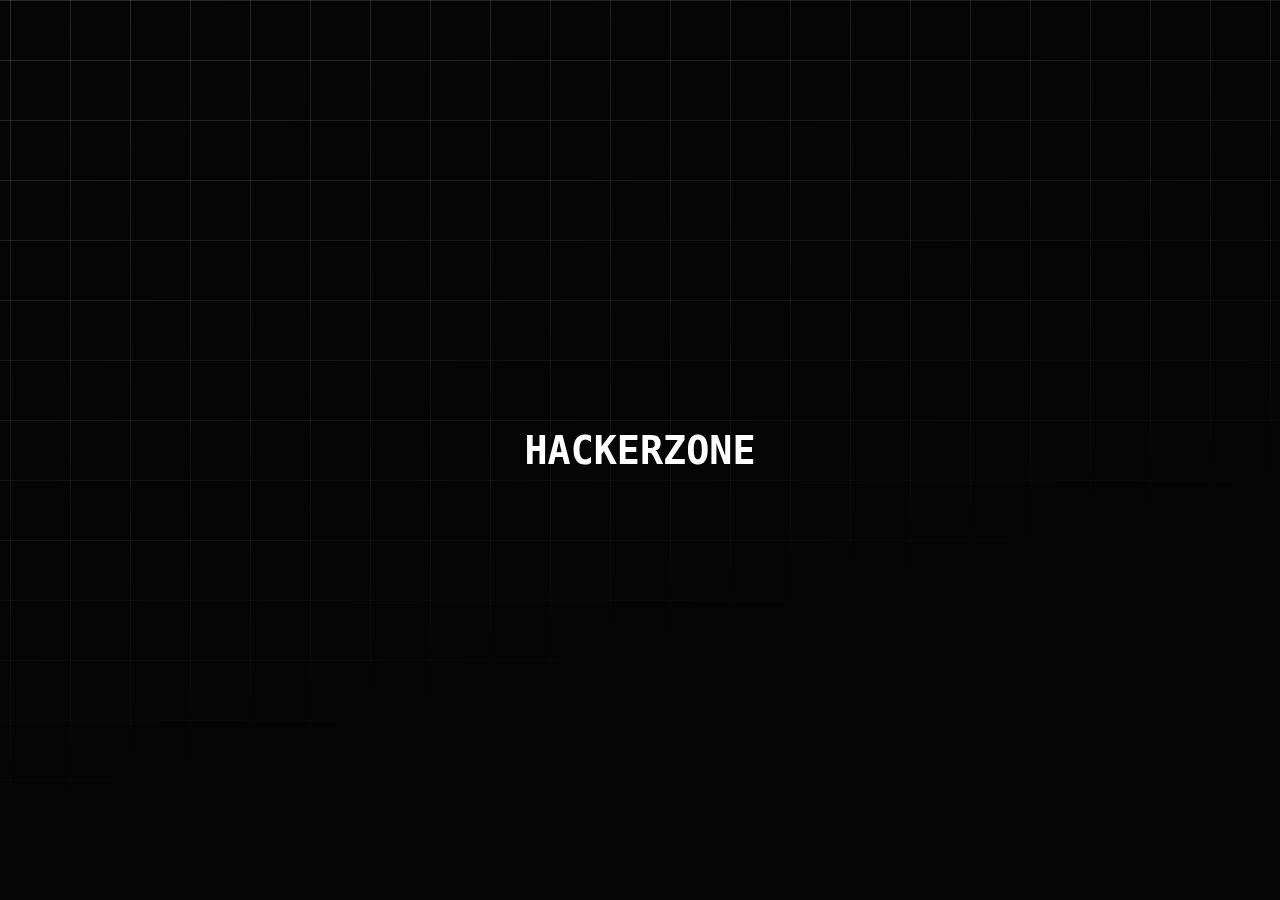
<file: git-main/effects/effect.html>
<!DOCTYPE html>
<html lang="en">
  <head>
    <meta charset="UTF-8" />
    <meta name="viewport" content="width=device-width, initial-scale=1.0" />
    <link rel="stylesheet" href="effect.css" />
    <title>Document</title>
  </head>
  <body>
    <div class="heading">
      <h1 data-value="HACKERZONE" class="head-text">HACKERZONE</h1>
    </div>
   

    <script src="effect.js"></script>
  </body>
</html>
</file>
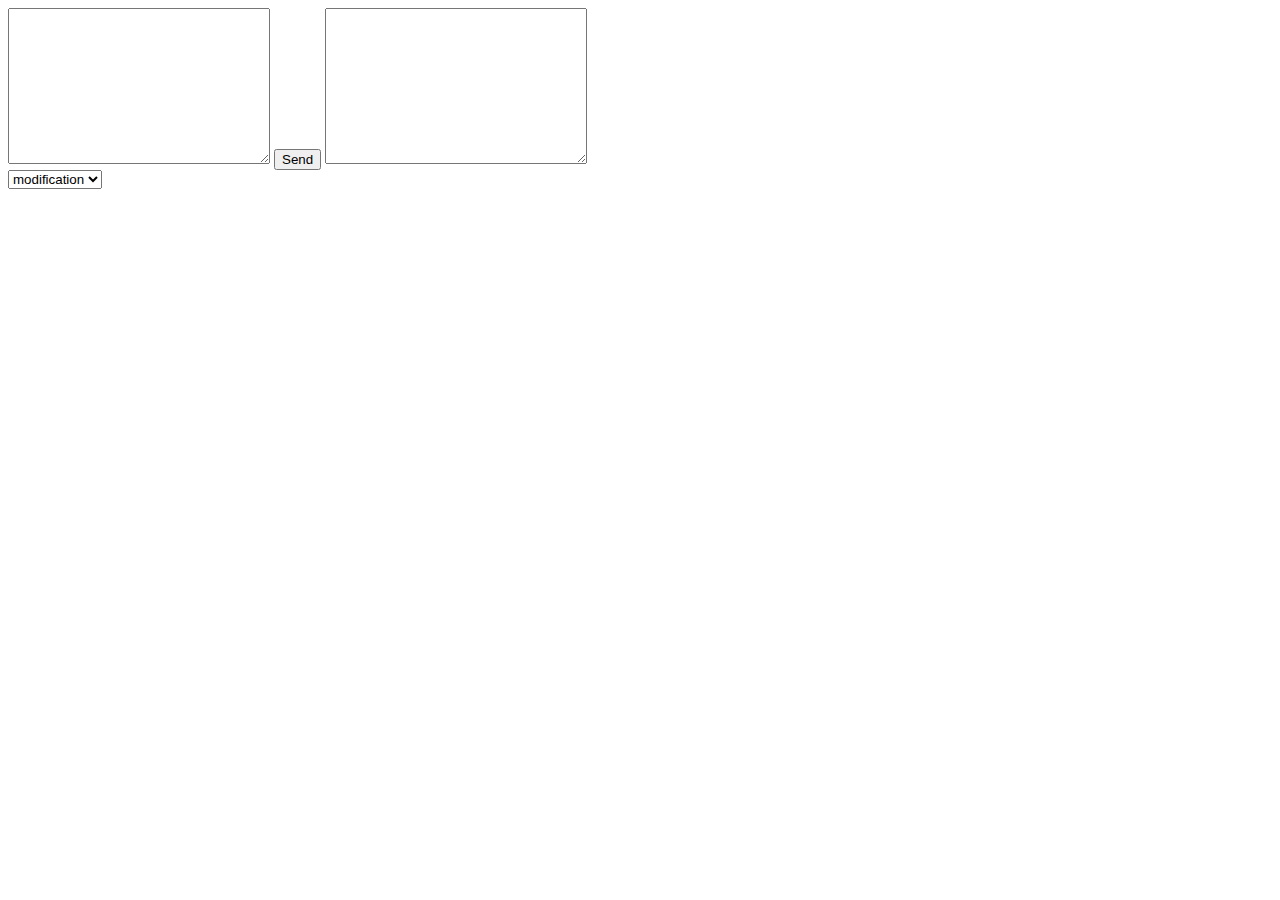
<file: git-main/test/fun.html>
<!DOCTYPE html>
<html lang="en">
<head>
    <meta charset="UTF-8">
    <meta name="viewport" content="width=device-width, initial-scale=1.0">
    <title>Document</title>
</head>
<body>
    <div class="main">

        <label for="sendertxt"></label>
        <textarea name="sendertxt" id="sendertxt" cols="30" rows="10"></textarea>
        <button id="sendbtn" onclick="sendtxt()">Send</button>
        
        <label for="recievertxt"></label>
        <textarea name="recievertxt" id="recievertxt" cols="30" rows="10" readonly></textarea>
    
        <div id="intruderTextbox" style="display: none;">
            <label for="intruderText">Intruder Text:</label><br>
            <textarea id="intruderText" class="textbox" readonly></textarea><br>
        </div>
    </div>


    <select name="attack" id="attacktype" onchange="updateattk()">
        <option value="modification">modification</option>
        <option value="fabrication">fabrication</option>
<option value="replay">replay</option>
<option value="dos">dos</option>

</select>

    <div class="attacktype">
        <div class="modification"></div>
        <div class="fabrication"></div>
        <div class="replay"></div>
        <div class="dos"></div>
    </div>

    <script src="fun.js"></script>
</body>
</html>
</file>
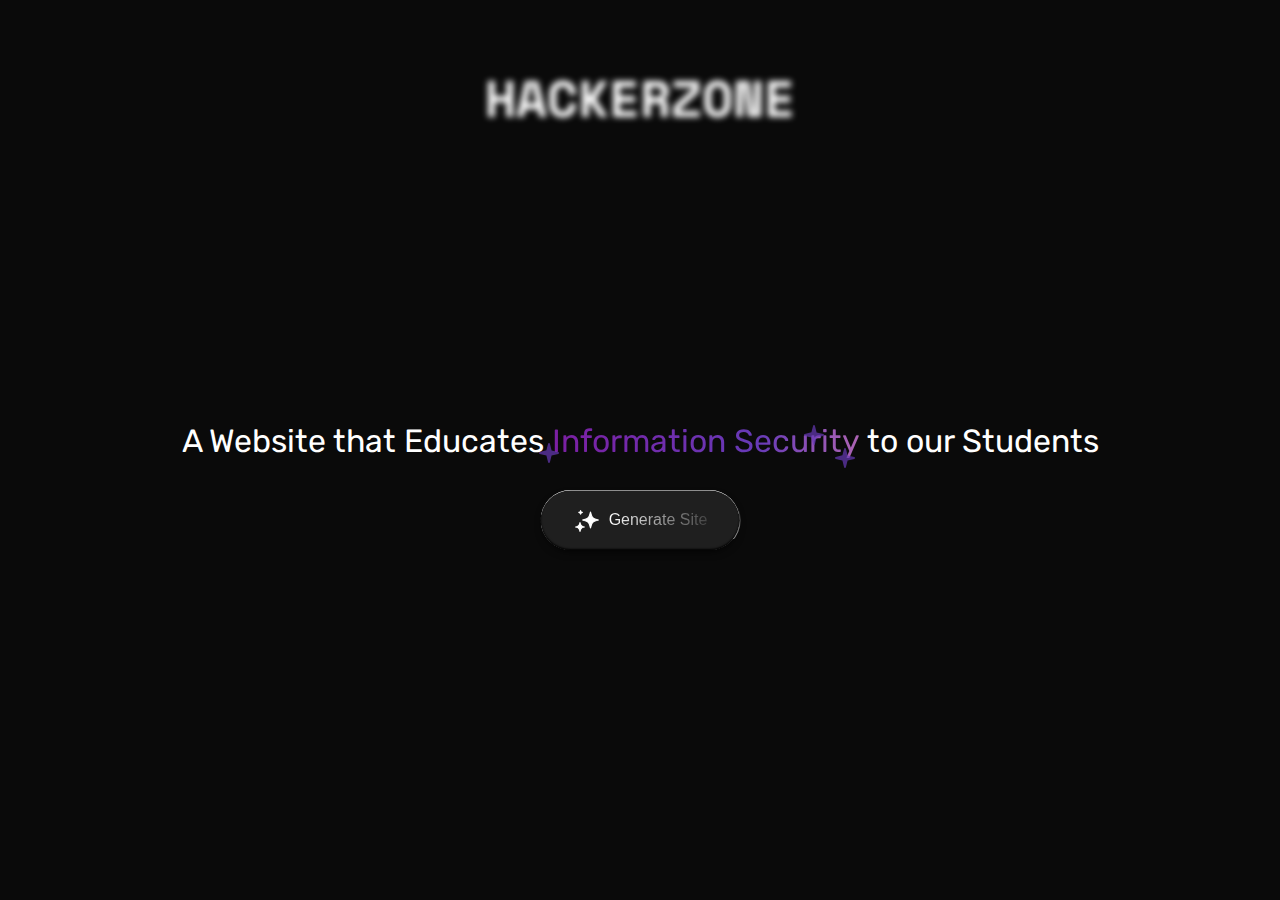
<file: git-main/test/test.html>
<!DOCTYPE html>
<html lang="en">
  <head>
    <meta charset="UTF-8" />
    <meta name="viewport" content="width=device-width, initial-scale=1.0" />
    <link rel="stylesheet" href="test.css" />
    <title>Document</title>
  </head>
  <body>
    <div class="heading">
      <h1 data-value="HACKERZONE" class="head-text">HACKERZONE</h1>
    </div>
    <div class="hero">
    <div class="title">
      <h1>
        A Website that Educates

        <span class="magic">
          <span class="magic-star">
            <svg viewBox="0 0 512 512">
              <path
                d="M512 255.1c0 11.34-7.406 20.86-18.44 23.64l-171.3 42.78l-42.78 171.1C276.7 504.6 267.2 512 255.9 512s-20.84-7.406-23.62-18.44l-42.66-171.2L18.47 279.6C7.406 276.8 0 267.3 0 255.1c0-11.34 7.406-20.83 18.44-23.61l171.2-42.78l42.78-171.1C235.2 7.406 244.7 0 256 0s20.84 7.406 23.62 18.44l42.78 171.2l171.2 42.78C504.6 235.2 512 244.6 512 255.1z"
              />
            </svg>
          </span>
          <span class="magic-star">
            <svg viewBox="0 0 512 512">
              <path
                d="M512 255.1c0 11.34-7.406 20.86-18.44 23.64l-171.3 42.78l-42.78 171.1C276.7 504.6 267.2 512 255.9 512s-20.84-7.406-23.62-18.44l-42.66-171.2L18.47 279.6C7.406 276.8 0 267.3 0 255.1c0-11.34 7.406-20.83 18.44-23.61l171.2-42.78l42.78-171.1C235.2 7.406 244.7 0 256 0s20.84 7.406 23.62 18.44l42.78 171.2l171.2 42.78C504.6 235.2 512 244.6 512 255.1z"
              />
            </svg>
          </span>
          <span class="magic-star">
            <svg viewBox="0 0 512 512">
              <path
                d="M512 255.1c0 11.34-7.406 20.86-18.44 23.64l-171.3 42.78l-42.78 171.1C276.7 504.6 267.2 512 255.9 512s-20.84-7.406-23.62-18.44l-42.66-171.2L18.47 279.6C7.406 276.8 0 267.3 0 255.1c0-11.34 7.406-20.83 18.44-23.61l171.2-42.78l42.78-171.1C235.2 7.406 244.7 0 256 0s20.84 7.406 23.62 18.44l42.78 171.2l171.2 42.78C504.6 235.2 512 244.6 512 255.1z"
              />
            </svg>
          </span>
          <span class="magic-text">Information Security</span>
        </span>
        to our Students
      </h1>
      <a href="./demo/demo.html"><button class="button">
        <div class="dots_border"></div>
        <svg
          xmlns="http://www.w3.org/2000/svg"
          fill="none"
          viewBox="0 0 24 24"
          class="sparkle"
        >
          <path
            class="path"
            stroke-linejoin="round"
            stroke-linecap="round"
            stroke="black"
            fill="black"
            d="M14.187 8.096L15 5.25L15.813 8.096C16.0231 8.83114 16.4171 9.50062 16.9577 10.0413C17.4984 10.5819 18.1679 10.9759 18.903 11.186L21.75 12L18.904 12.813C18.1689 13.0231 17.4994 13.4171 16.9587 13.9577C16.4181 14.4984 16.0241 15.1679 15.814 15.903L15 18.75L14.187 15.904C13.9769 15.1689 13.5829 14.4994 13.0423 13.9587C12.5016 13.4181 11.8321 13.0241 11.097 12.814L8.25 12L11.096 11.187C11.8311 10.9769 12.5006 10.5829 13.0413 10.0423C13.5819 9.50162 13.9759 8.83214 14.186 8.097L14.187 8.096Z"
          ></path>
          <path
            class="path"
            stroke-linejoin="round"
            stroke-linecap="round"
            stroke="black"
            fill="black"
            d="M6 14.25L5.741 15.285C5.59267 15.8785 5.28579 16.4206 4.85319 16.8532C4.42059 17.2858 3.87853 17.5927 3.285 17.741L2.25 18L3.285 18.259C3.87853 18.4073 4.42059 18.7142 4.85319 19.1468C5.28579 19.5794 5.59267 20.1215 5.741 20.715L6 21.75L6.259 20.715C6.40725 20.1216 6.71398 19.5796 7.14639 19.147C7.5788 18.7144 8.12065 18.4075 8.714 18.259L9.75 18L8.714 17.741C8.12065 17.5925 7.5788 17.2856 7.14639 16.853C6.71398 16.4204 6.40725 15.8784 6.259 15.285L6 14.25Z"
          ></path>
          <path
            class="path"
            stroke-linejoin="round"
            stroke-linecap="round"
            stroke="black"
            fill="black"
            d="M6.5 4L6.303 4.5915C6.24777 4.75718 6.15472 4.90774 6.03123 5.03123C5.90774 5.15472 5.75718 5.24777 5.5915 5.303L5 5.5L5.5915 5.697C5.75718 5.75223 5.90774 5.84528 6.03123 5.96877C6.15472 6.09226 6.24777 6.24282 6.303 6.4085L6.5 7L6.697 6.4085C6.75223 6.24282 6.84528 6.09226 6.96877 5.96877C7.09226 5.84528 7.24282 5.75223 7.4085 5.697L8 5.5L7.4085 5.303C7.24282 5.24777 7.09226 5.15472 6.96877 5.03123C6.84528 4.90774 6.75223 4.75718 6.697 4.5915L6.5 4Z"
          ></path>
        </svg>
        <span class="text_button">Generate Site</span>
      </button></a>
    </div>
    </div>

    <script src="test.js"></script>
  </body>
</html>
</file>
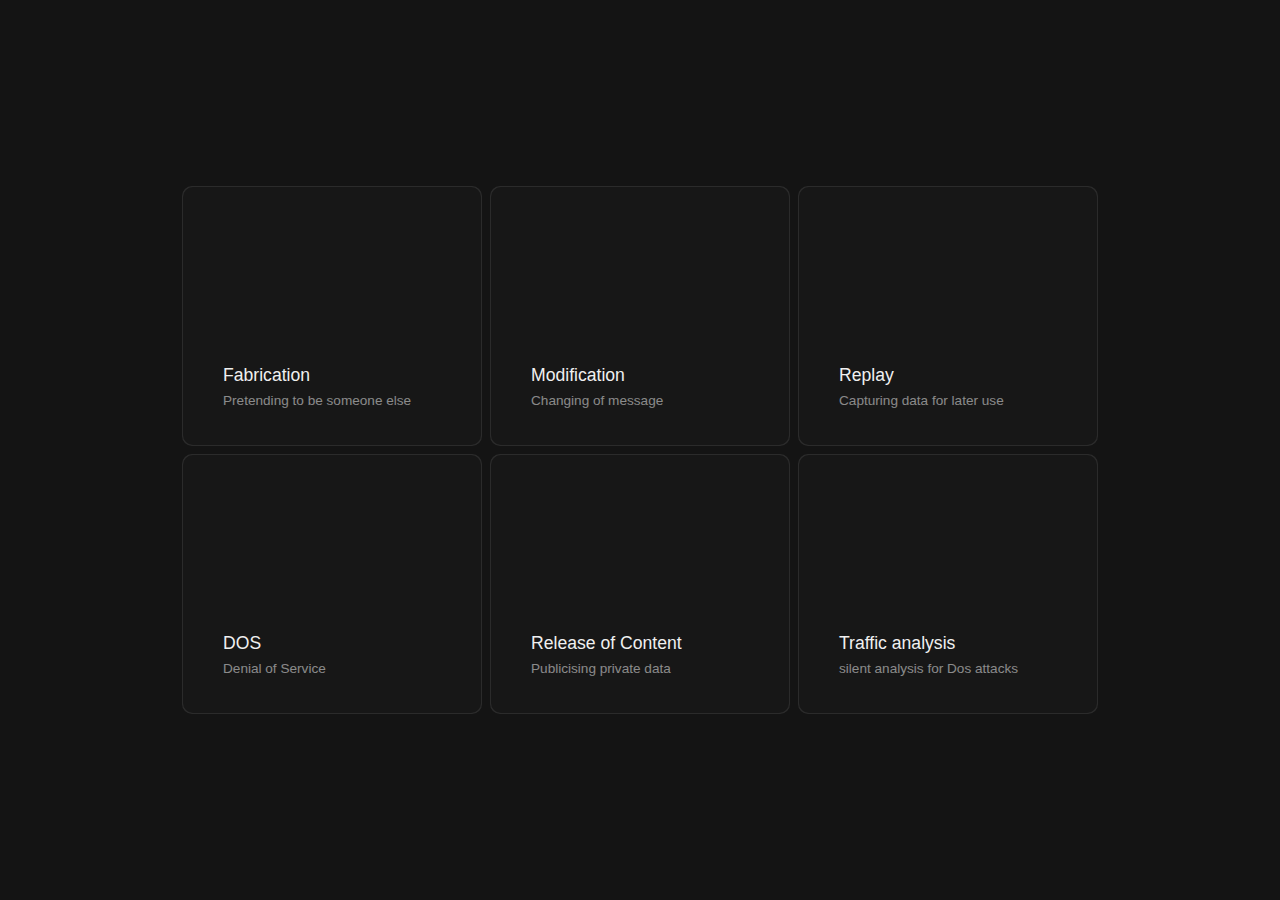
<file: git-main/test/assets/assets.html>
<!DOCTYPE html>
<html lang="en">
<head>
    <meta charset="UTF-8">
    <meta name="viewport" content="width=device-width, initial-scale=1.0">
    <link rel="stylesheet" href="https://cdnjs.cloudflare.com/ajax/libs/font-awesome/6.5.1/css/all.min.css" integrity="sha512-DTOQO9RWCH3ppGqcWaEA1BIZOC6xxalwEsw9c2QQeAIftl+Vegovlnee1c9QX4TctnWMn13TZye+giMm8e2LwA==" crossorigin="anonymous" referrerpolicy="no-referrer" />
    <link rel="stylesheet" href="assets.css">
    <title>Document</title>
</head>
<body>
  <div id="cards">
    <div class="card">
      <div class="card-content">
        <div class="card-image">
          <i class="fa-duotone fa-apartment"></i>
        </div>
        <div class="card-info-wrapper">
          <div class="card-info">
            <i class="fa-duotone fa-apartment"></i>
            <div class="card-info-title">
              <h3>Fabrication</h3>  
              <h4>Pretending to be someone else</h4>
            </div>    
          </div>
        </div>
      </div>
    </div>
    <div class="card">
      <div class="card-content">
        <div class="card-image">
          <i class="fa-duotone fa-unicorn"></i>
        </div>
        <div class="card-info-wrapper">
          <div class="card-info">
            <i class="fa-duotone fa-unicorn"></i>
            <div class="card-info-title">
              <h3>Modification</h3>  
              <h4>Changing of message</h4>
            </div>    
          </div>  
        </div>
      </div>
    </div>
    <div class="card">
      <div class="card-content">
        <div class="card-image">
          <i class="fa-duotone fa-blender-phone"></i>
        </div>
        <div class="card-info-wrapper">
          <div class="card-info">
            <i class="fa-duotone fa-blender-phone"></i>
            <div class="card-info-title">
              <h3>Replay</h3>  
              <h4>Capturing data for later use</h4>
            </div>    
          </div>
        </div>
      </div>
    </div>
    <div class="card">
      <div class="card-content">
        <div class="card-image">
          <i class="fa-duotone fa-person-to-portal"></i>
        </div>
        <div class="card-info-wrapper">
          <div class="card-info">
            <i class="fa-duotone fa-person-to-portal"></i>
            <div class="card-info-title">
              <h3>DOS</h3>  
              <h4>Denial of Service</h4>
            </div>    
          </div>
        </div>
      </div>
    </div>
    <div class="card">
      <div class="card-content">
        <div class="card-image">
          <i class="fa-duotone fa-person-from-portal"></i>
        </div>
        <div class="card-info-wrapper">
          <div class="card-info">
            <i class="fa-duotone fa-person-from-portal"></i>
            <div class="card-info-title">
              <h3>Release of Content</h3>  
              <h4>Publicising private data</h4>
            </div>    
          </div>
        </div>
      </div>
    </div>
    <div class="card">
      <div class="card-content">
        <div class="card-image">
          <i class="fa-duotone fa-otter"></i>
        </div>
        <div class="card-info-wrapper">
          <div class="card-info">
            <i class="fa-duotone fa-otter"></i>
            <div class="card-info-title">
              <h3>Traffic analysis</h3>  
              <h4>silent analysis for Dos attacks </h4>
            </div>    
          </div>
        </div>
      </div>
    </div>
  </div>
  
      <script src="assets.js"></script>

</body>
</html>
</file>
<file: git-main/effects/effect.css>
@font-face {
  font-family: "Geist Mono";
  src: url(https://assets.codepen.io/605876/GeistMonoVariableVF.ttf);
}
@import url("https://fonts.googleapis.com/css2?family=Rubik:ital,wght@0,300..900;1,300..900&display=swap");
@import url("https://fonts.googleapis.com/css2?family=Rubik:ital,wght@0,300..900;1,300..900&family=Space+Mono:ital,wght@0,400;0,700;1,400;1,700&display=swap");
@import url("https://fonts.googleapis.com/css2?family=Montserrat:ital,wght@0,100..900;1,100..900&display=swap");
@import url("https://fonts.googleapis.com/css2?family=Space+Mono:ital,wght@0,400;0,700;1,400;1,700&display=swap");
*,
*::before,
*::after {
  transform-style: preserve-3d;
  box-sizing: border-box;
}

body {
  min-height: 100vh;
  display: grid;
  place-items: center;
  font-family: "Geist Mono", monospace;
  background: hsl(0 0% 2%);
  color-scheme: dark only;
  /* line-height: 1.6; */
}

body::before {
  --line: hsl(0 0% 95% / 0.15);
  --size: 60px;
  content: "";
  height: 100vh;
  width: 100vw;
  position: fixed;
  background: linear-gradient(
        90deg,
        var(--line) 1px,
        transparent 1px var(--size)
      )
      50% 50% / var(--size) var(--size),
    linear-gradient(var(--line) 1px, transparent 1px var(--size)) 50% 50% /
      var(--size) var(--size);
  mask: linear-gradient(-15deg, transparent 30%, white);
  top: 0;
  transform-style: flat;
  pointer-events: none;
  z-index: -1;
}

button {
  font-family: "Geist Mono", monospace;
  text-transform: uppercase;
  color: canvasText;
  padding: 1rem 2rem;
  border: 0;
  background: #ffffff3a;
  color: #fff;
  cursor: pointer;
  position: relative;
  transform-style: preserve-3d;
}

button:hover span:after {
  animation: flip 0.2s calc(var(--i) * 0.05s);
  color: #fff;
}
@keyframes flip {
  20% {
    content: "_";
  }
  40% {
    content: var(--c1);
  }
  60% {
    content: var(--c2);
  }
}

button::after {
  content: "";
  position: absolute;
  inset: 0;
  background: hsl(0 0% 100%);
  opacity: calc(var(--intent, 0) * 0.0875);
  transition: opacity 0.2s;
}

button:is(:hover, :focus-visible) {
  --intent: 1;
}

.sr-only {
  position: absolute;
  width: 1px;
  height: 1px;
  padding: 0;
  margin: -1px;
  overflow: hidden;
  clip: rect(0, 0, 0, 0);
  white-space: nowrap;
  border-width: 0;
}

button > span:not(.sr-only) {
  position: relative;
  color: transparent;
}

button > span:not(.sr-only)::after {
  content: attr(data-char);
  position: absolute;
  display: inline-block;
  inset: 0;
  color: canvasText;
}

button:is(:hover, :focus-visible) > span:not(.sr-only)::after {
  animation: flash calc(var(--speed, 0.25) * 1s) calc(var(--index, 0) * 0.05s)
    steps(1, end);
}

@keyframes flash {
  0%,
  20% {
    content: "_";
  }
  40% {
    content: var(--char-1);
  }
  60% {
    content: var(--char-2);
  }
  80% {
    content: var(--char-3);
  }
}

[data-explode="true"] button:is(:hover, :focus-visible) {
  --intent: 0;
}

[data-explode="true"]:has(button:is(:hover, :focus-visible)) .dummy {
  --intent: 1;
}

[data-explode="true"] #app {
  transform: translate3d(0, 0, 100vmin) rotateX(-24deg) rotateY(40deg);
}

[data-explode="true"] button {
  scale: 2.4;
}

/* button:not(.dummy)::before {
  content: ".char ::after";
  position: absolute;
  left: 100%;
  white-space: nowrap;
  translate: 0 -50%;
  transform-origin: 0 50%;
  scale: 0.5;
  top: 50%;
  text-transform: none;
  pointer-events: none;
  opacity: 0;
} */

/* [data-explode="true"] #app {
  transition: transform 0.5s 1s;
}

[data-explode="true"] button {
  transform: translate3d(0, 0, 50px);
  transition: transform 0.5s 2s, scale 0.5s 0s;
}

[data-explode="true"] .dummy {
  opacity: 1;
  transform: translate3d(0, 0, -50px);
  transition: transform 0.5s 2s, scale 0.5s 0s, opacity 0s 0s;
}

[data-explode="true"] button:not(.dummy)::before {
  opacity: 1;
  transition: opacity 1s 3s;
} */

/* button:not(.dummy)::before {
  transition: opacity 0.5s 0s;
}

button {
  transition: transform 0.5s 1s, scale 0.5s 3s, opacity 0s 3s;
} */

/* Heading */
.heading h1 {
  /* font-family: "Space Mono", monospace; */
  font-family: "Space Mono", monospace;
  /* font-weight: 700; */
  /* font-style: italic; */
  /* font-size: clamp(3rem, 4vw, 10rem);
  padding: 0rem clamp(1rem, 2vw, 3rem);
  border-radius: clamp(0.4rem, 0.75vw, 1rem); */

  font-size: clamp(2rem, 3vw, 6rem);
  padding: 0rem clamp(0.5rem, 1vw, 2rem);
  border-radius: clamp(0.3rem, 0.6vw, 0.8rem);

  /* font-size: clamp(1.5rem, 2vw, 4rem);
  padding: 0rem clamp(0.3rem, 0.8vw, 1.5rem);
  border-radius: clamp(0.2rem, 0.4vw, 0.6rem); */
  color: white;
  transition: all 0.62s cubic-bezier(0.66, 0.24, 0.07, 0.98);
}

.heading h1:hover {
  background-color: #fffffff5;
  color: black;
}
/* .heading h1:not(:hover) {
  -webkit-filter: blur(3px);
} */
html,
body,
div,
span,
h1,
h2,
h3,
h4,
h5,
h6,
p,
a,
img,
ul,
ol,
li,
figure,
figcaption,
footer,
header,
nav,
section {
  margin: 0;
  padding: 0;
  border: 0;
  font-size: 100%;
  /* font: inherit; */
  vertical-align: baseline;
}
</file>
<file: git-main/test/test.css>
@import url("https://fonts.googleapis.com/css2?family=Rubik:ital,wght@0,300..900;1,300..900&display=swap");
@import url("https://fonts.googleapis.com/css2?family=Rubik:ital,wght@0,300..900;1,300..900&family=Space+Mono:ital,wght@0,400;0,700;1,400;1,700&display=swap");

* {
  margin: 0;
  padding: 0;
  box-sizing: border-box;
}

body {
  margin: 0;
  padding: 0;
  background-color: rgb(10, 10, 10);
  height: 100vh;
  display: flex;
  flex-direction: column;
  align-items: center;
  justify-content: center;
  overflow: hidden;
}

.heading {
  top: 0px;
  margin: 0;
  padding: 0;
  margin-top: 60px;
  display: flex;
  justify-content: center;
  align-items: center;
}
.hero {
  margin: 0;
  padding: 0;
  height: 100vh;
  display: flex;
  flex-direction: column;
  justify-content: center;
  align-items: center;
}
.title {
  display: flex;
  margin: 0;
  padding: 0;
  flex-direction: column;
  justify-content: center;
  align-items: center;
  gap: 30px;
  margin-top: -4em;
}

.heading h1 {
  font-family: "Space Mono", monospace;
  font-size: clamp(3rem, 4vw, 10rem);
  color: white;
  padding: 0rem clamp(1rem, 2vw, 3rem);
  border-radius: clamp(0.4rem, 0.75vw, 1rem);
  /* transition: .3s; */
  /* transition: all .5s cubic-bezier(0.79, 0.33, 0.14, 0.53); */
  transition: all 0.62s cubic-bezier(0.66, 0.24, 0.07, 0.98);
}

.heading h1:hover {
  background-color: #fffffff5;
  color: black;
}
.heading h1:not(:hover) {
  -webkit-filter: blur(3px);
}

:root {
  --purple: rgb(123, 31, 162);
  --violet: rgb(103, 58, 183);
  --pink: rgb(244, 143, 177);
}

@keyframes background-pan {
  from {
    background-position: 0% center;
  }

  to {
    background-position: -200% center;
  }
}

@keyframes scale {
  from,
  to {
    transform: scale(0);
  }

  50% {
    transform: scale(1);
  }
}

@keyframes rotate {
  from {
    transform: rotate(0deg);
  }

  to {
    transform: rotate(180deg);
  }
}

.title h1 {
  color: white;
  font-family: "Rubik", sans-serif;
  font-size: clamp(2em, 2vw, 4em);
  font-weight: 400;
  text-align: center;
}

.title h1 > .magic {
  display: inline-block;
  position: relative;
}

.title h1 > .magic > .magic-star {
  --size: clamp(20px, 1.5vw, 30px);

  animation: scale 700ms ease forwards;
  display: block;
  height: var(--size);
  left: var(--star-left);
  position: absolute;
  top: var(--star-top);
  width: var(--size);
}

.title h1 > .magic > .magic-star > svg {
  animation: rotate 1000ms linear infinite;
  display: block;
  opacity: 0.7;
}

.title h1 > .magic > .magic-star > svg > path {
  fill: var(--violet);
}

.title h1 > .magic > .magic-text {
  animation: background-pan 3s linear infinite;
  background: linear-gradient(
    to right,
    var(--purple),
    var(--violet),
    var(--pink),
    var(--purple)
  );
  background-size: 200%;
  -webkit-background-clip: text;
  -webkit-text-fill-color: transparent;
  white-space: nowrap;
}

/* BTN */
.button {
  --black-700: hsla(0 0% 12% / 1);
  --border_radius: 9999px;
  --transtion: 0.3s ease-in-out;
  --offset: 2px;

  cursor: pointer;
  position: relative;

  display: flex;
  align-items: center;
  gap: 0.5rem;

  transform-origin: center;

  padding: 1rem 2rem;
  background-color: transparent;

  border: none;
  border-radius: var(--border_radius);
  transform: scale(calc(1 + (var(--active, 0) * 0.1)));

  transition: transform var(--transtion);
}

.button::before {
  content: "";
  position: absolute;
  top: 50%;
  left: 50%;
  transform: translate(-50%, -50%);

  width: 100%;
  height: 100%;
  background-color: var(--black-700);

  border-radius: var(--border_radius);
  box-shadow: inset 0 0.5px hsl(0, 0%, 100%), inset 0 -1px 2px 0 hsl(0, 0%, 0%),
    0px 4px 10px -4px hsla(0 0% 0% / calc(1 - var(--active, 0))),
    0 0 0 calc(var(--active, 0) * 0.375rem) hsl(260 97% 50% / 0.75);

  transition: all var(--transtion);
  z-index: 0;
}

.button::after {
  content: "";
  position: absolute;
  top: 50%;
  left: 50%;
  transform: translate(-50%, -50%);

  width: 100%;
  height: 100%;
  background-color: hsla(260 97% 61% / 0.75);
  background-image: radial-gradient(
      at 51% 89%,
      hsla(266, 45%, 74%, 1) 0px,
      transparent 50%
    ),
    radial-gradient(at 100% 100%, hsla(266, 36%, 60%, 1) 0px, transparent 50%),
    radial-gradient(at 22% 91%, hsla(266, 36%, 60%, 1) 0px, transparent 50%);
  background-position: top;

  opacity: var(--active, 0);
  border-radius: var(--border_radius);
  transition: opacity var(--transtion);
  z-index: 2;
}

.button:is(:hover, :focus-visible) {
  --active: 1;
}
.button:active {
  transform: scale(1);
}

.button .dots_border {
  --size_border: calc(100% + 2px);

  overflow: hidden;

  position: absolute;
  top: 50%;
  left: 50%;
  transform: translate(-50%, -50%);

  width: var(--size_border);
  height: var(--size_border);
  background-color: transparent;

  border-radius: var(--border_radius);
  z-index: -10;
}

.button .dots_border::before {
  content: "";
  position: absolute;
  top: 30%;
  left: 50%;
  transform: translate(-50%, -50%);
  transform-origin: left;
  transform: rotate(0deg);

  width: 100%;
  height: 2rem;
  background-color: white;

  mask: linear-gradient(transparent 0%, white 120%);
  animation: rotate 2s linear infinite;
}

@keyframes rotate {
  to {
    transform: rotate(360deg);
  }
}

.button .sparkle {
  position: relative;
  z-index: 10;

  width: 1.75rem;
}

.button .sparkle .path {
  fill: currentColor;
  stroke: currentColor;

  transform-origin: center;

  color: hsl(0, 0%, 100%);
}

.button:is(:hover, :focus) .sparkle .path {
  animation: path 1.5s linear 0.5s infinite;
}

.button .sparkle .path:nth-child(1) {
  --scale_path_1: 1.2;
}
.button .sparkle .path:nth-child(2) {
  --scale_path_2: 1.2;
}
.button .sparkle .path:nth-child(3) {
  --scale_path_3: 1.2;
}

@keyframes path {
  0%,
  34%,
  71%,
  100% {
    transform: scale(1);
  }
  17% {
    transform: scale(var(--scale_path_1, 1));
  }
  49% {
    transform: scale(var(--scale_path_2, 1));
  }
  83% {
    transform: scale(var(--scale_path_3, 1));
  }
}

.button .text_button {
  position: relative;
  z-index: 10;

  background-image: linear-gradient(
    90deg,
    hsla(0 0% 100% / 1) 0%,
    hsla(0 0% 100% / var(--active, 0)) 120%
  );
  background-clip: text;

  font-size: 1rem;
  color: transparent;
}
a {
  text-decoration: none;
}
</file>
<file: git-main/test/assets/assets.css>
:root {
  --bg-color: rgb(20, 20, 20);
  --card-color: rgb(23, 23, 23);
}

body {
  align-items: center;
  background-color: var(--bg-color);
  display: flex;
  height: 100vh;
  justify-content: center;
  margin: 0px;
  overflow: hidden;
  padding: 0px;
}

#cards {
  display: flex;
  flex-wrap: wrap;
  gap: 8px;  
  max-width: 916px;
  width: calc(100% - 20px);
}

#cards:hover > .card::after {
  opacity: 1;
}

.card {
  background-color: rgba(255, 255, 255, 0.1);
  border-radius: 10px;
  cursor: pointer;
  display: flex;
  height: 260px;
  flex-direction: column;
  position: relative;
  width: 300px;  
}

.card:hover::before {
  opacity: 1;
}

.card::before,
.card::after {
  border-radius: inherit;
  content: "";
  height: 100%;
  left: 0px;
  opacity: 0;
  position: absolute;
  top: 0px;
  transition: opacity 500ms;
  width: 100%;
}

.card::before {
  background: radial-gradient(
    800px circle at var(--mouse-x) var(--mouse-y), 
    rgba(60, 133, 53, 0.11),
    transparent 40%
  );
  z-index: 3;
}

.card::after {  
  background: radial-gradient(
    600px circle at var(--mouse-x) var(--mouse-y), 
    rgba(8, 252, 8, 0.4),
    /* (8, 252, 8, 0.4), */
    transparent 40%
  );
  z-index: 1;
}

.card > .card-content {
  background-color: var(--card-color);
  border-radius: inherit;
  display: flex;
  flex-direction: column;
  flex-grow: 1;
  inset: 1px;
  padding: 10px;
  position: absolute;
  z-index: 2;
}


h1, h2, h3, h4, span {
  color: rgb(240, 240, 240);
  font-family: "Rubik", sans-serif;
  font-weight: 400;
  margin: 0px;
}

i {  
  color: rgb(240, 240, 240);
}

.card-image {
  align-items: center;
  display: flex;
  height: 140px;
  justify-content: center;
  overflow: hidden;
}

.card-image > i {
  font-size: 6em;
  opacity: 0.25;
}

.card-info-wrapper {
  align-items: center;
  display: flex;
  flex-grow: 1;
  justify-content: flex-start;
  padding: 0px 20px;
}

.card-info {
  align-items: flex-start;
  display: flex;
  gap: 10px;
}

.card-info > i {  
  font-size: 1em;
  height: 20px;
  line-height: 20px;
}

.card-info-title > h3 {
  font-size: 1.1em;
  line-height: 20px;
}

.card-info-title > h4 {
  color: rgba(255, 255, 255, 0.5);
  font-size: 0.85em;
  margin-top: 8px;
}


@media(max-width: 1000px) {
  body {
    align-items: flex-start;  
    overflow: auto;
  }
  
  #cards {    
    max-width: 1000px;
    padding: 10px 0px;
  }
  
  .card {
    flex-shrink: 1;
    width: calc(50% - 4px);
  }
}

@media(max-width: 500px) {
  .card {
    height: 180px;
  }
  
  .card-image {
    height: 80px;  
  }
  
  .card-image > i {
    font-size: 3em;
  }
    
  .card-info-wrapper {
    padding: 0px 10px;
  }
  
  .card-info > i { 
    font-size: 0.8em; 
  }
  
  .card-info-title > h3 {
    font-size: 0.9em;
  }

  .card-info-title > h4 {
    font-size: 0.8em;
    margin-top: 4px;
  }
}

@media(max-width: 320px) {
  .card {
    width: 100%;
  }
}
</file>
